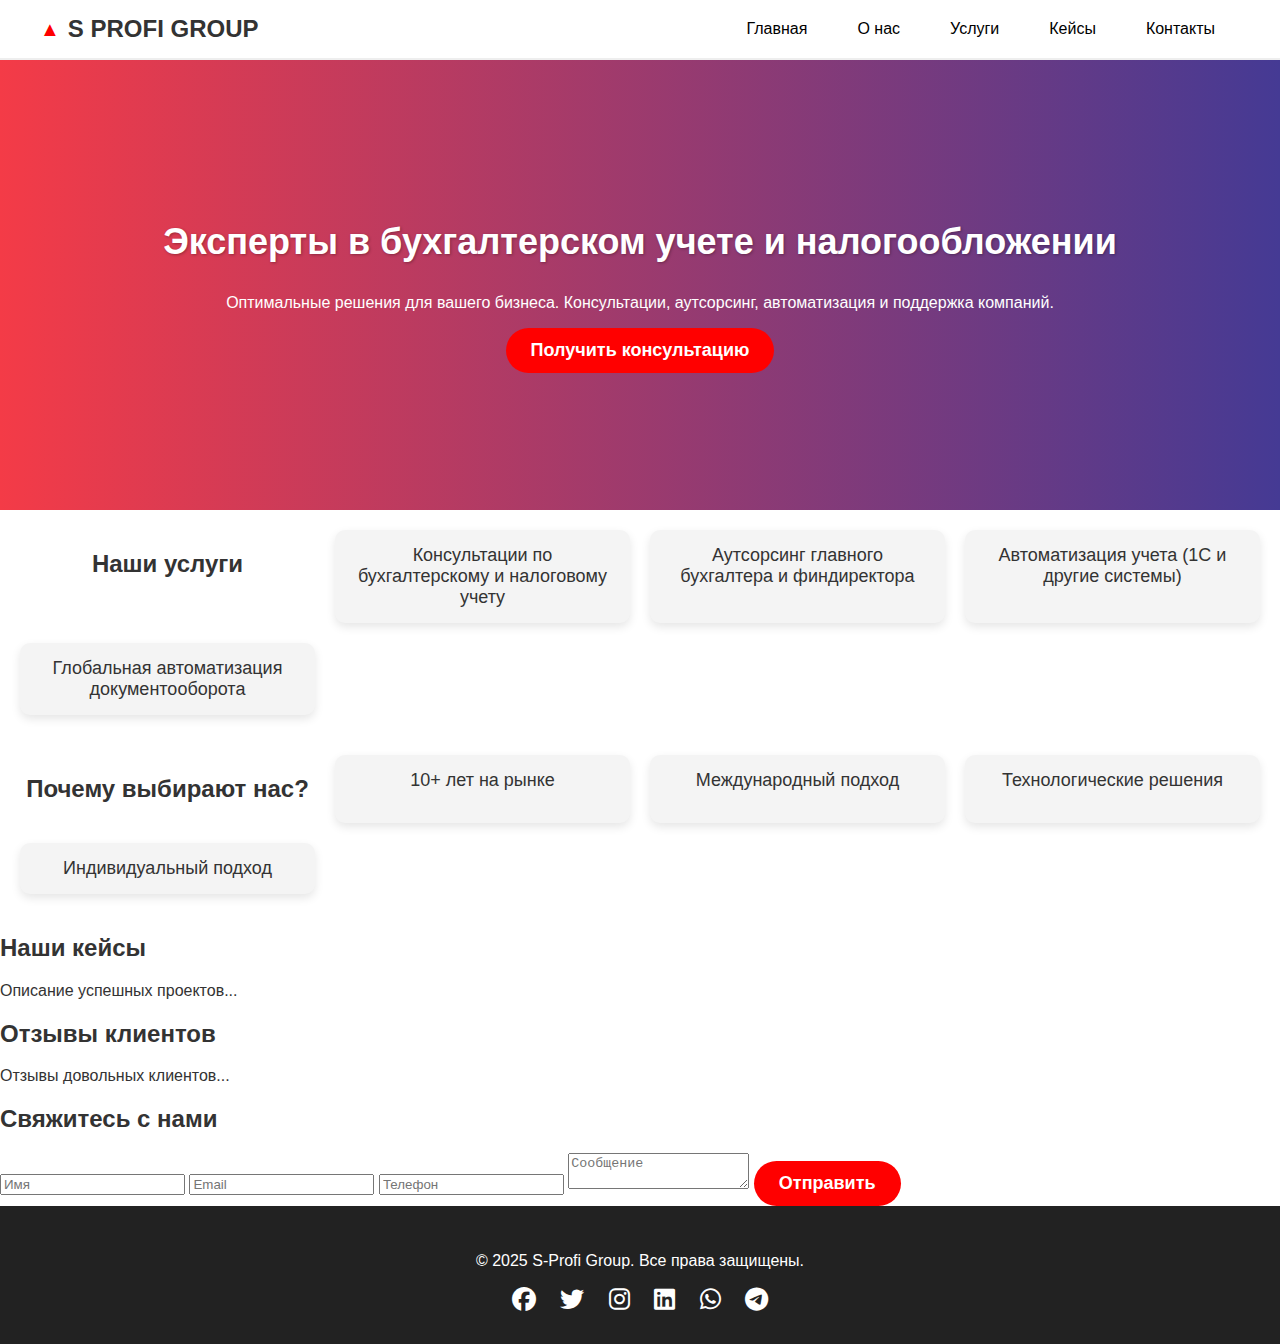
<file: index.html>
<!DOCTYPE html>
<html lang="ru">
<head>
    <meta charset="UTF-8">
    <meta name="viewport" content="width=device-width, initial-scale=1.0">
    <title>S Profi Group</title>
    <link rel="stylesheet" href="styles.css">
    <link rel="stylesheet" href="https://cdnjs.cloudflare.com/ajax/libs/font-awesome/6.4.2/css/all.min.css">
</head>
<body>
    <header>
        <div class="logo">S PROFI GROUP</div>
        <nav>
            <ul>
                <li><a href="index.html">Главная</a></li>
                <li><a href="about.html">О нас</a></li>
                <li><a href="services.html">Услуги</a></li>
                <li><a href="cases.html">Кейсы</a></li>
                <li><a href="contacts.html">Контакты</a></li>
            </ul>
        </nav>
    </header>
    <main>
        <section class="hero">
            <h1>Эксперты в бухгалтерском учете и налогообложении</h1>
            <p>Оптимальные решения для вашего бизнеса. Консультации, аутсорсинг, автоматизация и поддержка компаний.</p>
            <button>Получить консультацию</button>
        </section>
        <section class="services">
            <h2>Наши услуги</h2>
            <div>Консультации по бухгалтерскому и налоговому учету</div>
            <div>Аутсорсинг главного бухгалтера и финдиректора</div>
            <div>Автоматизация учета (1С и другие системы)</div>
            <div>Глобальная автоматизация документооборота</div>
        </section>
        <section class="advantages">
            <h2>Почему выбирают нас?</h2>
            <div>10+ лет на рынке</div>
            <div>Международный подход</div>
            <div>Технологические решения</div>
            <div>Индивидуальный подход</div>
        </section>
        <section class="cases">
            <h2>Наши кейсы</h2>
            <p>Описание успешных проектов...</p>
        </section>
        <section class="testimonials">
            <h2>Отзывы клиентов</h2>
            <p>Отзывы довольных клиентов...</p>
        </section>
        <section class="contact-form">
            <h2>Свяжитесь с нами</h2>
            <form>
                <input type="text" placeholder="Имя" required>
                <input type="email" placeholder="Email" required>
                <input type="tel" placeholder="Телефон" required>
                <textarea placeholder="Сообщение"></textarea>
                <button type="submit">Отправить</button>
            </form>
        </section>
    </main>
    
    <div id="footer"></div>
    <script>
        fetch('footer.html')
            .then(response => response.text())
            .then(data => document.getElementById('footer').innerHTML = data);
    </script>
</body>
</html>
</file>
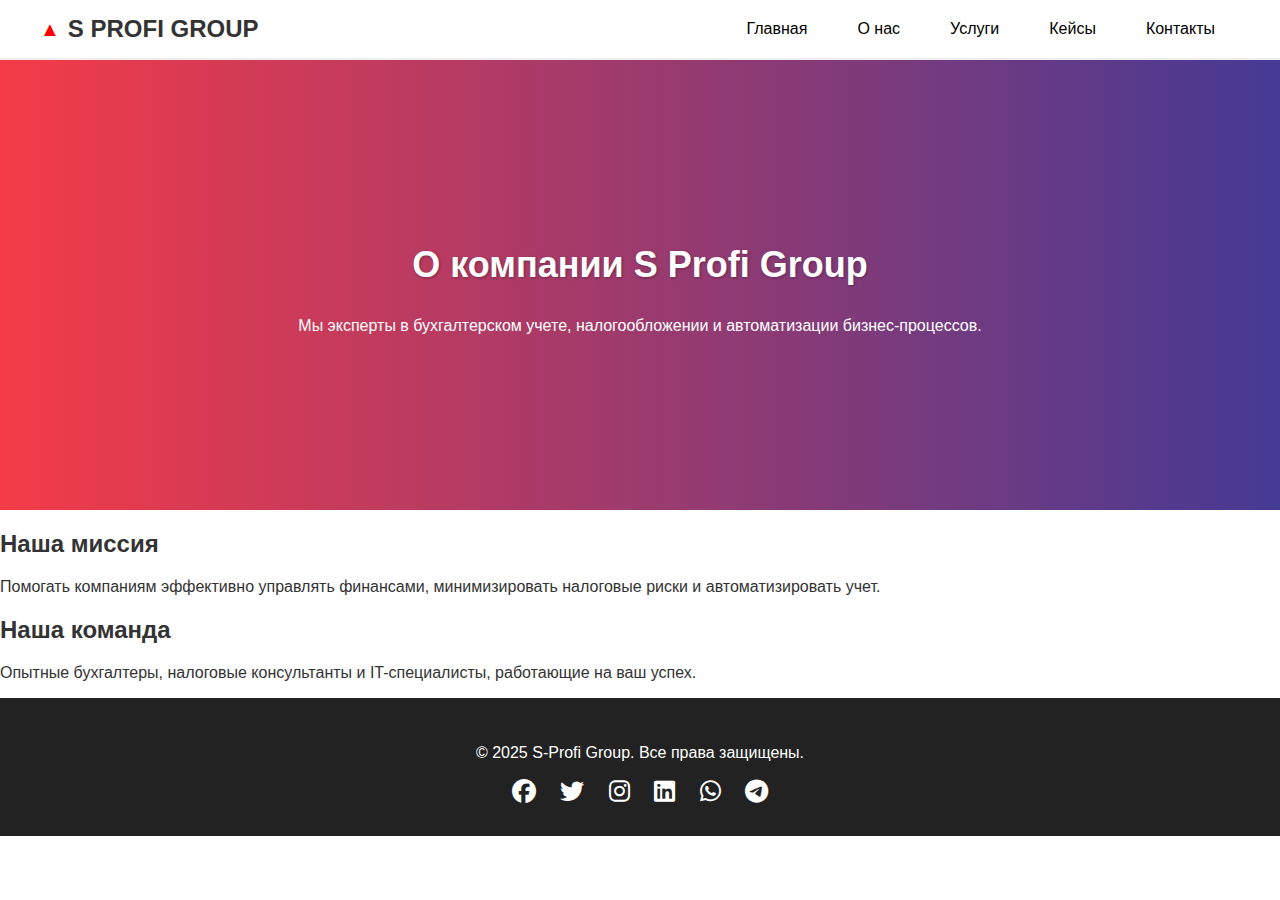
<file: about.html>
<!DOCTYPE html>
<html lang="ru">
<head>
    <meta charset="UTF-8">
    <meta name="viewport" content="width=device-width, initial-scale=1.0">
    <title>О нас - S Profi Group</title>
    <link rel="stylesheet" href="styles.css">
    <link rel="stylesheet" href="https://cdnjs.cloudflare.com/ajax/libs/font-awesome/6.4.2/css/all.min.css">
</head>
<body>
    <header>
        <div class="logo">S PROFI GROUP</div>
        <nav>
            <ul>
                <li><a href="index.html">Главная</a></li>
                <li><a href="about.html">О нас</a></li>
                <li><a href="services.html">Услуги</a></li>
                <li><a href="cases.html">Кейсы</a></li>
                <li><a href="contacts.html">Контакты</a></li>
            </ul>
        </nav>
    </header>
    <main>
        <section class="hero">
            <h1>О компании S Profi Group</h1>
            <p>Мы эксперты в бухгалтерском учете, налогообложении и автоматизации бизнес-процессов.</p>
        </section>
        <section class="about">
            <h2>Наша миссия</h2>
            <p>Помогать компаниям эффективно управлять финансами, минимизировать налоговые риски и автоматизировать учет.</p>
        </section>
        <section class="team">
            <h2>Наша команда</h2>
            <p>Опытные бухгалтеры, налоговые консультанты и IT-специалисты, работающие на ваш успех.</p>
        </section>
    </main>
    <div id="footer"></div>
    <script>
        fetch('footer.html')
            .then(response => response.text())
            .then(data => document.getElementById('footer').innerHTML = data);
    </script>
</body>
</html>
</file>
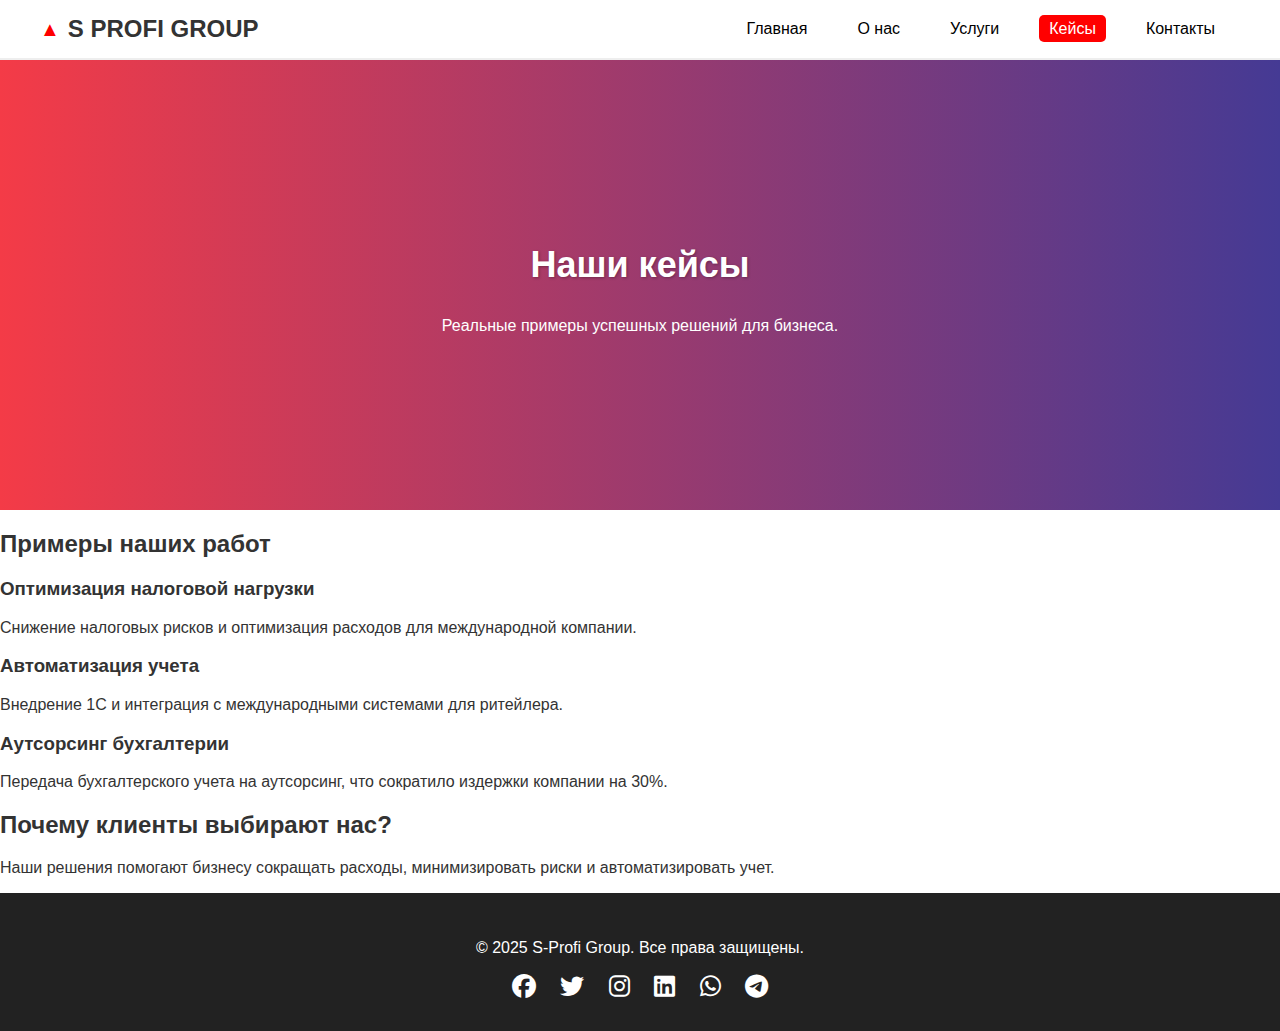
<file: cases.html>
<!DOCTYPE html>
<html lang="ru">
<head>
    <meta charset="UTF-8">
    <meta name="viewport" content="width=device-width, initial-scale=1.0">
    <title>Кейсы - S Profi Group</title>
    <link rel="stylesheet" href="styles.css">
    <link rel="stylesheet" href="https://cdnjs.cloudflare.com/ajax/libs/font-awesome/6.4.2/css/all.min.css">
</head>
<body>
    <header>
        <div class="logo">S PROFI GROUP</div>
        <nav>
            <ul>
                <li><a href="index.html">Главная</a></li>
                <li><a href="about.html">О нас</a></li>
                <li><a href="services.html">Услуги</a></li>
                <li><a href="cases.html" class="active">Кейсы</a></li>
                <li><a href="contacts.html">Контакты</a></li>
            </ul>
        </nav>
    </header>
    <main>
        <section class="hero">
            <h1>Наши кейсы</h1>
            <p>Реальные примеры успешных решений для бизнеса.</p>
        </section>
        <section class="case-list">
            <h2>Примеры наших работ</h2>
            <div class="case">
                <h3>Оптимизация налоговой нагрузки</h3>
                <p>Снижение налоговых рисков и оптимизация расходов для международной компании.</p>
            </div>
            <div class="case">
                <h3>Автоматизация учета</h3>
                <p>Внедрение 1С и интеграция с международными системами для ритейлера.</p>
            </div>
            <div class="case">
                <h3>Аутсорсинг бухгалтерии</h3>
                <p>Передача бухгалтерского учета на аутсорсинг, что сократило издержки компании на 30%.</p>
            </div>
        </section>
        <section class="case-benefits">
            <h2>Почему клиенты выбирают нас?</h2>
            <p>Наши решения помогают бизнесу сокращать расходы, минимизировать риски и автоматизировать учет.</p>
        </section>
    </main>
    <div id="footer"></div>
    <script>
        fetch('footer.html')
            .then(response => response.text())
            .then(data => document.getElementById('footer').innerHTML = data);
    </script>
</body>
</html>
</file>
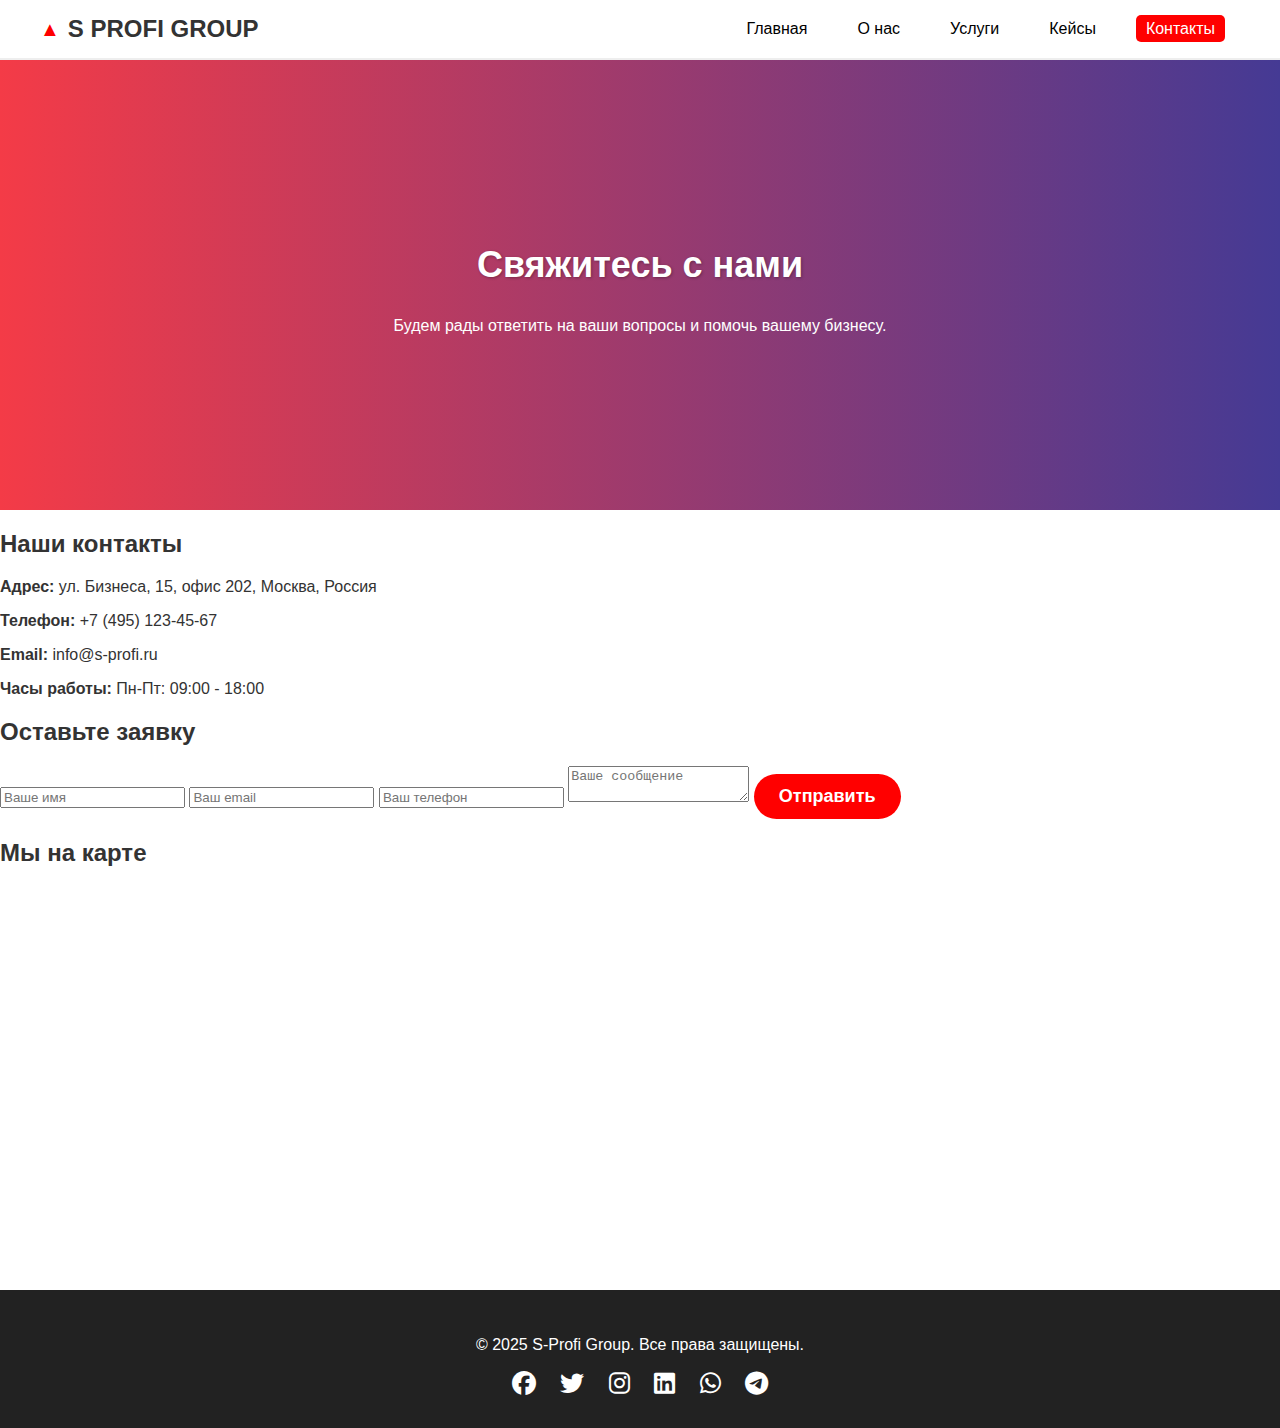
<file: contacts.html>
<!DOCTYPE html>
<html lang="ru">
<head>
    <meta charset="UTF-8">
    <meta name="viewport" content="width=device-width, initial-scale=1.0">
    <title>Контакты - S Profi Group</title>
    <link rel="stylesheet" href="styles.css">
    <link rel="stylesheet" href="https://cdnjs.cloudflare.com/ajax/libs/font-awesome/6.4.2/css/all.min.css">
</head>
<body>
    <header>
        <div class="logo">S PROFI GROUP</div>
        <nav>
            <ul>
                <li><a href="index.html">Главная</a></li>
                <li><a href="about.html">О нас</a></li>
                <li><a href="services.html">Услуги</a></li>
                <li><a href="cases.html">Кейсы</a></li>
                <li><a href="contacts.html" class="active">Контакты</a></li>
            </ul>
        </nav>
    </header>
    <main>
        <section class="hero">
            <h1>Свяжитесь с нами</h1>
            <p>Будем рады ответить на ваши вопросы и помочь вашему бизнесу.</p>
        </section>
        <section class="contact-info">
            <h2>Наши контакты</h2>
            <p><strong>Адрес:</strong> ул. Бизнеса, 15, офис 202, Москва, Россия</p>
            <p><strong>Телефон:</strong> +7 (495) 123-45-67</p>
            <p><strong>Email:</strong> info@s-profi.ru</p>
            <p><strong>Часы работы:</strong> Пн-Пт: 09:00 - 18:00</p>
        </section>
        <section class="contact-form">
            <h2>Оставьте заявку</h2>
            <form>
                <input type="text" placeholder="Ваше имя" required>
                <input type="email" placeholder="Ваш email" required>
                <input type="tel" placeholder="Ваш телефон" required>
                <textarea placeholder="Ваше сообщение"></textarea>
                <button type="submit">Отправить</button>
            </form>
        </section>
        <section class="map">
            <h2>Мы на карте</h2>
            <iframe 
                src="https://www.google.com/maps/embed?pb=!1m18!1m12!1m3!1d2244.2308584893964!2d37.6173!3d55.7558!2m3!1f0!2f0!3f0!3m2!1i1024!2i768!4f13.1!3m3!1m2!1s0x414ab34e0d9a2b2d%3A0x76dd4e5bfa5f60c1!2sМосква!5e0!3m2!1sru!2sru!4v1700000000000"
                width="100%" height="400" style="border:0;" allowfullscreen="" loading="lazy">
            </iframe>
        </section>
    </main>
    <div id="footer"></div>
    <script>
        fetch('footer.html')
            .then(response => response.text())
            .then(data => document.getElementById('footer').innerHTML = data);
    </script>
</body>
</html>
</file>
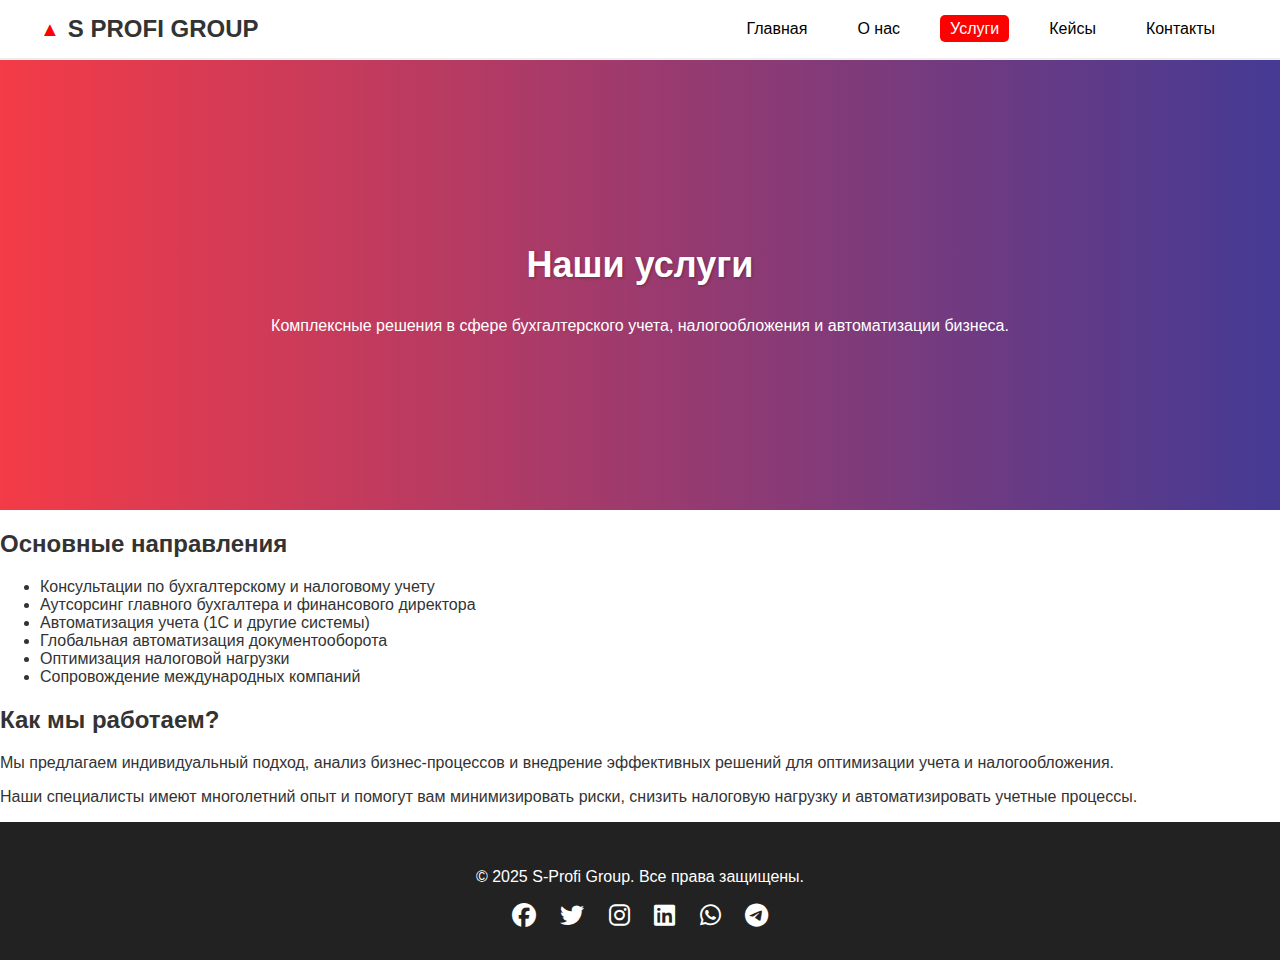
<file: services.html>
<!DOCTYPE html>
<html lang="ru">
<head>
    <meta charset="UTF-8">
    <meta name="viewport" content="width=device-width, initial-scale=1.0">
    <title>Услуги - S Profi Group</title>
    <link rel="stylesheet" href="styles.css">
    <link rel="stylesheet" href="https://cdnjs.cloudflare.com/ajax/libs/font-awesome/6.4.2/css/all.min.css">
</head>
<body>
    <header>
        <div class="logo">S PROFI GROUP</div>
        <nav>
            <ul>
                <li><a href="index.html">Главная</a></li>
                <li><a href="about.html">О нас</a></li>
                <li><a href="services.html" class="active">Услуги</a></li>
                <li><a href="cases.html">Кейсы</a></li>
                <li><a href="contacts.html">Контакты</a></li>
            </ul>
        </nav>
    </header>
    <main>
        <section class="hero">
            <h1>Наши услуги</h1>
            <p>Комплексные решения в сфере бухгалтерского учета, налогообложения и автоматизации бизнеса.</p>
        </section>
        <section class="services-list">
            <h2>Основные направления</h2>
            <ul>
                <li>Консультации по бухгалтерскому и налоговому учету</li>
                <li>Аутсорсинг главного бухгалтера и финансового директора</li>
                <li>Автоматизация учета (1С и другие системы)</li>
                <li>Глобальная автоматизация документооборота</li>
                <li>Оптимизация налоговой нагрузки</li>
                <li>Сопровождение международных компаний</li>
            </ul>
        </section>
        <section class="service-details">
            <h2>Как мы работаем?</h2>
            <p>Мы предлагаем индивидуальный подход, анализ бизнес-процессов и внедрение эффективных решений для оптимизации учета и налогообложения.</p>
            <p>Наши специалисты имеют многолетний опыт и помогут вам минимизировать риски, снизить налоговую нагрузку и автоматизировать учетные процессы.</p>
        </section>
    </main>
    <div id="footer"></div>
    <script>
        fetch('footer.html')
            .then(response => response.text())
            .then(data => document.getElementById('footer').innerHTML = data);
    </script>
</body>
</html>
</file>
<file: styles.css>
/* Общие стили */
body {
    font-family: Arial, sans-serif;
    margin: 0;
    padding: 0;
    color: #333;
    background-color: #fff;
    overflow-x: hidden;
    max-width: 100vw;
    box-sizing: border-box;
}

/* Контейнер для основного контента */
main {
    width: 100%;
    max-width: 100vw;
    box-sizing: border-box;
    overflow-x: hidden;
}

/* Шапка сайта */
header {
    display: flex;
    align-items: center;
    justify-content: space-between;
    padding: 15px 40px;
    background-color: white;
    border-bottom: 2px solid #eee;
    position: sticky;
    top: 0;
    width: 100%;
    max-width: 100vw;
    z-index: 1000;
    transition: all 0.3s ease-in-out;
    box-sizing: border-box;
}

.logo {
    font-size: 24px;
    font-weight: bold;
    display: flex;
    align-items: center;
}

.logo::before {
    content: "\25B2";
    color: red;
    font-size: 20px;
    margin-right: 8px;
}

/* Навигация */
nav {
    position: relative;
}

nav ul {
    list-style: none;
    display: flex;
    padding: 0;
    margin: 0;
}

nav ul li {
    margin: 0 15px;
}

nav ul li a {
    text-decoration: none;
    color: black;
    font-size: 16px;
    padding: 5px 10px;
    transition: color 0.3s ease-in-out, background 0.3s ease-in-out;
    white-space: nowrap;
}

nav ul li a:hover,
nav ul li a.active {
    color: white;
    background-color: red;
    border-radius: 5px;
}

/* Кнопка меню */
.menu-toggle {
    display: none;
    font-size: 24px;
    background: none;
    border: none;
    cursor: pointer;
}

/* Главные секции */
.hero {
    text-align: center;
    padding: 80px 20px;
    background: linear-gradient(to right, #f43b47, #453a94);
    color: white;
    animation: fadeIn 1.5s ease-in-out;
    width: 100%;
    box-sizing: border-box;
}

.hero h1 {
    font-size: 36px;
    font-weight: bold;
    margin-bottom: 15px;
    color: white;
    text-shadow: 1px 1px 3px rgba(0, 0, 0, 0.3);
}

/* Грид-секции */
.services, .advantages {
    display: grid;
    grid-template-columns: repeat(auto-fit, minmax(250px, 1fr));
    gap: 20px;
    text-align: center;
    padding: 20px;
    box-sizing: border-box;
    width: 100%;
    max-width: 100vw;
}

.services div, .advantages div {
    padding: 15px;
    background: #f4f4f4;
    border-radius: 10px;
    font-size: 18px;
    box-shadow: 0 4px 10px rgba(0, 0, 0, 0.1);
    transition: transform 0.3s ease-in-out, background 0.3s ease-in-out, box-shadow 0.3s ease-in-out;
}

.services div:hover, .advantages div:hover {
    background: red;
    color: white;
    transform: scale(1.05);
    box-shadow: 0 6px 15px rgba(0, 0, 0, 0.2);
}

/* Кнопки */
button {
    display: inline-block;
    padding: 12px 25px;
    font-size: 18px;
    font-weight: bold;
    border-radius: 30px;
    background: red;
    color: white;
    border: none;
    cursor: pointer;
    transition: background 0.3s ease-in-out, transform 0.2s ease-in-out, box-shadow 0.3s ease-in-out;
}

button:hover {
    background: #b02a37;
    transform: scale(1.05);
    box-shadow: 0 0 15px rgba(255, 0, 0, 0.6);
}

/* Подвал */
.footer {
    background: #222;
    color: white;
    text-align: center;
    padding: 30px;
    width: 100%;
    max-width: 100vw;
    box-sizing: border-box;
}

.social-icons a {
    margin: 0 10px;
    text-decoration: none;
    font-size: 24px;
    color: white;
    transition: transform 0.3s ease-in-out, color 0.3s ease-in-out;
}

.social-icons a:hover {
    color: red;
    transform: scale(1.2);
}

/* Адаптивность */
@media (max-width: 768px) {
    header {
        padding: 10px 20px;
        flex-direction: column;
        align-items: center;
    }

    .menu-toggle {
        display: block;
    }

    nav ul {
        flex-direction: column;
        align-items: center;
        display: none;
    }

    nav ul.active {
        display: flex;
    }

    .hero h1 {
        font-size: 28px;
    }

    .services, .advantages {
        grid-template-columns: 1fr;
    }
}

@media (max-width: 480px) {
    .hero {
        padding: 60px 10px;
    }

    .hero h1 {
        font-size: 24px;
    }
}
/* Адаптивные заголовки */
.hero h1 {
    font-size: clamp(24px, 5vw, 36px); /* Авто-адаптация */
    font-weight: bold;
    margin-bottom: 15px;
    color: white;
    text-shadow: 1px 1px 3px rgba(0, 0, 0, 0.3);
}

/* Улучшенная адаптация hero */
.hero {
    text-align: center;
    min-height: 50vh; /* Занимает больше пространства */
    display: flex;
    flex-direction: column;
    justify-content: center;
    align-items: center;
    padding: 10vw 5vw; /* Гибкий отступ */
    background: linear-gradient(to right, #f43b47, #453a94);
    color: white;
    animation: fadeIn 1.5s ease-in-out;
    width: 100%;
    box-sizing: border-box;
}

/* Дополнительная адаптация для узких экранов */
@media (max-width: 480px) {
    .hero {
        min-height: 60vh;
        padding: 15vw 5vw;
    }
}
</file>
